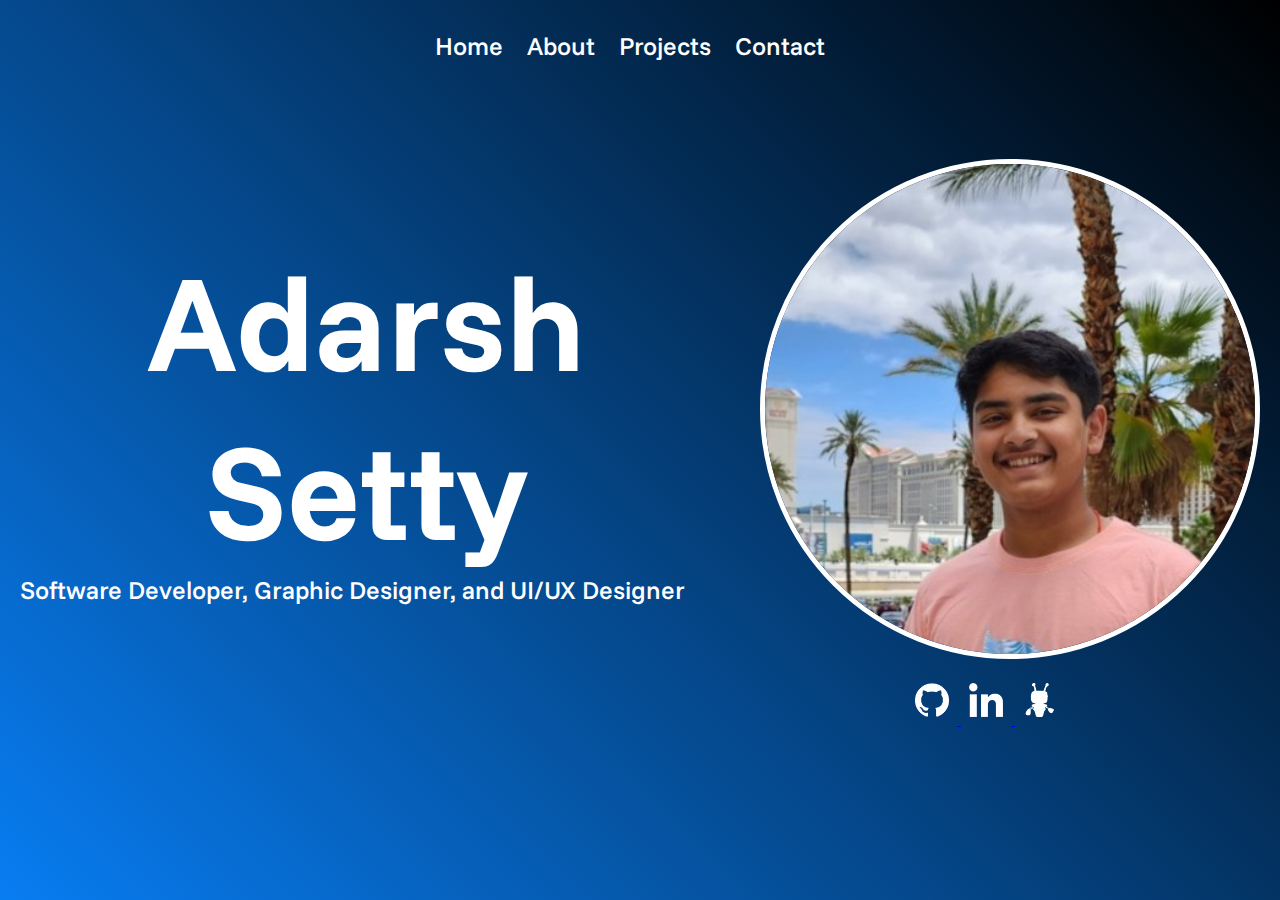
<file: index.html>
<!DOCTYPE html>
<html lang="en">
<head>
    <meta charset="UTF-8">
    <meta name="viewport" content="width=device-width, initial-scale=1.0">
    <title>Adarsh's Portfolio</title>
    <link rel="stylesheet" href="homepage.css">
    <link rel="preconnect" href="https://fonts.googleapis.com">
    <link rel="preconnect" href="https://fonts.gstatic.com" crossorigin>
    <link href="https://fonts.googleapis.com/css2?family=Funnel+Sans:ital,wght@0,300..800;1,300..800&family=JetBrains+Mono:ital,wght@0,100..800;1,100..800&family=Manrope:wght@200..800&family=Open+Sans:ital,wght@0,300..800;1,300..800&display=swap" rel="stylesheet">
</head>
<body>
    <header id="header">
        <nav>
            <ul>
                <li><a href="index.html"><h3>Home</h3></a></li>
                <li><a href="about.html"><h3>About</h3></a></li>
                <li><a href="projects.html"><h3>Projects</h3></a></li>
                <li><a href="contact.html"><h3>Contact</h3></a></li>
            </ul>
        </nav>
    </header>
    

    <main>
        <div id="maincontent">
            <div id="maintextext">
                <h1>Adarsh Setty</h1>
                <h3>Software Developer, Graphic Designer, and UI/UX Designer</h3>
            </div>
            <div id="images">
                <img src="image.png" alt="Adarsh Profile Picture" id="pfp">
                <div id="social-links"> 
                    <a href="https://github.com/AAsteriskz7">
                        <img src="images/icons/pngegg.png" alt="Github Icon" id="icon">
                    </a>
                    <a href="https://www.linkedin.com/in/adarshsetty/">
                        <img src="images/icons/linkedin.png" alt="LinkedIn Icon" id="icon">
                    </a>
                    <a href="https://coddy.tech/user/0HwpedD3QYe3qteLbiYfKMKgGgs1">
                        <img src="images/icons/coddylogo.png" alt="Coddy.tech Icon" id="icon">
                    </a>
                    <!-- <a href="https://www.freecodecamp.org/AAsteriskz">
                        <img src="images/icons/fcclogo.png" alt="Free Code Camp Icon" id="icon">
                    </a>     -->
                </div>
            </div>
        </div>        
    </main>
</body>
</html>
</file>
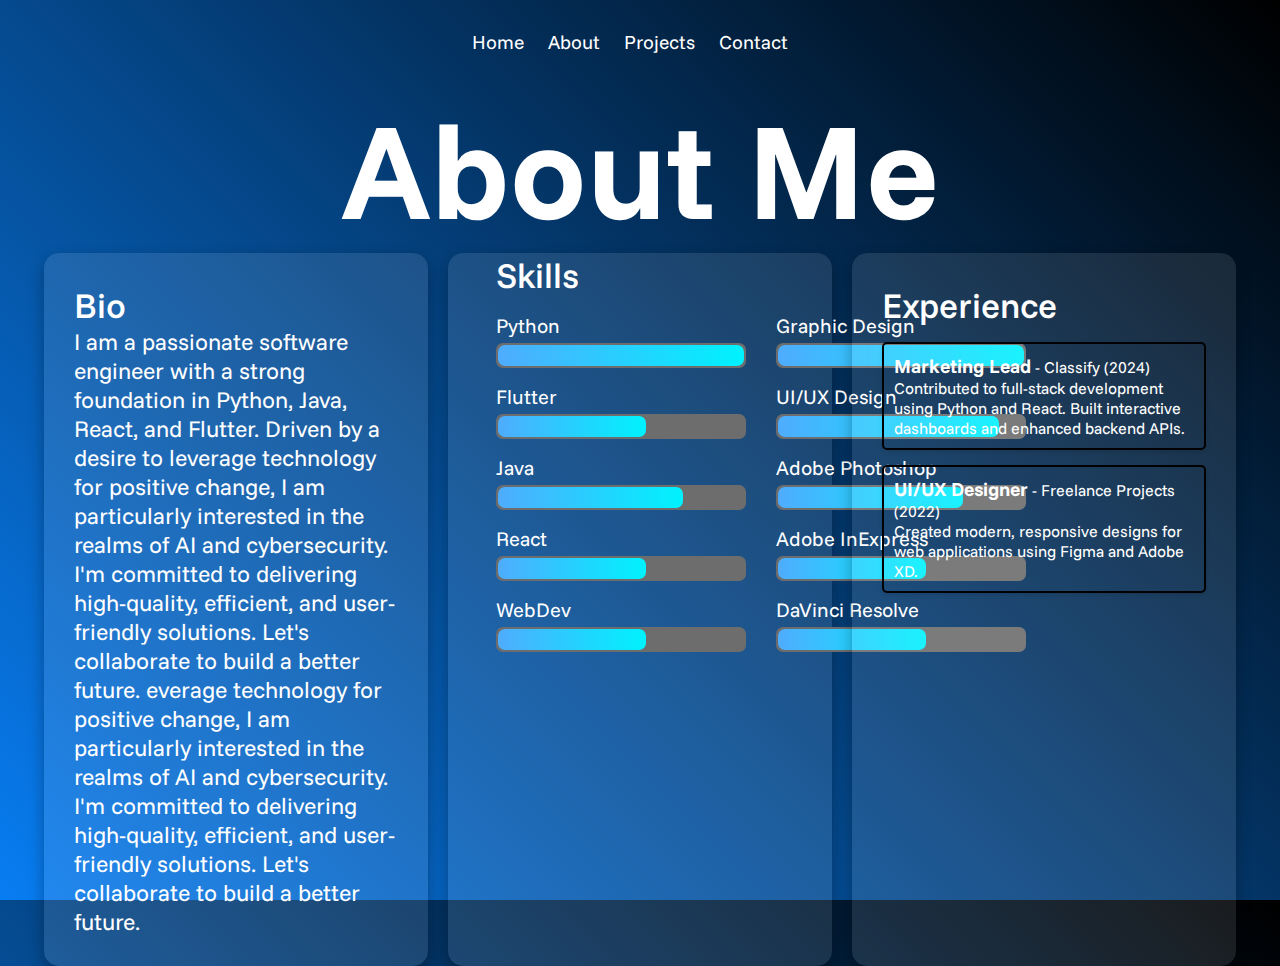
<file: about.html>
<!DOCTYPE html>
<html lang="en">
<head>
    <meta charset="UTF-8">
    <meta name="viewport" content="width=device-width, initial-scale=1.0">
    <title>Adarsh's Portfolio - About</title>
    <link rel="stylesheet" href="aboutpage.css">
    <link rel="preconnect" href="https://fonts.googleapis.com">
    <link rel="preconnect" href="https://fonts.gstatic.com" crossorigin>
    <link href="https://fonts.googleapis.com/css2?family=Funnel+Sans:ital,wght@0,300..800;1,300..800&family=JetBrains+Mono:ital,wght@0,100..800;1,100..800&family=Manrope:wght@200..800&family=Open+Sans:ital,wght@0,300..800;1,300..800&display=swap" rel="stylesheet">
</head>
<body>
  <header id="header">
    <nav>
      <ul>
        <li><a href="index.html">Home</a></li>
        <li><a href="about.html">About</a></li>
        <li><a href="projects.html">Projects</a></li>
        <li><a href="contact.html">Contact</a></li>
      </ul>
    </nav>
  </header>
  <h1>About Me</h1>
  <main>
    <div id="div1">
      <div id="bio" >
        <h3>Bio</h3>
          <p id="biotext">
            I am a passionate software engineer with a strong foundation in Python, Java, React, and Flutter.  
            Driven by a desire to leverage technology for positive change, I am particularly interested in the realms of AI and cybersecurity.  
            I'm committed to delivering high-quality, efficient, and user-friendly solutions.  
            Let's collaborate to build a better future. everage technology for positive change, I am particularly interested in the realms of AI and cybersecurity.  
            I'm committed to delivering high-quality, efficient, and user-friendly solutions.  
            Let's collaborate to build a better future.
          </p>
      </div>
    </div>

    <div id = "div2">
      <h3>Skills</h3>
      <div id = allskills>
        <div class = "sdiv">
          <ul id="skillsList">
            <li>
              <span>Python</span>
              <div class="progress-bar">
                <div class="progress-bar-fill" style="width: 100%;"></div>
              </div>
            </li>
            <li>
              <span>Flutter</span>
              <div class="progress-bar">
                <div class="progress-bar-fill" style="width: 60%;"></div>
              </div>
            </li>
            <li>
              <span>Java</span>
              <div class="progress-bar">
                <div class="progress-bar-fill" style="width: 75%;"></div>
              </div>
            </li>
            <li>
              <span>React</span>
              <div class="progress-bar">
                <div class="progress-bar-fill" style="width: 60%;"></div>
              </div>
            </li>
            <li>
              <span>WebDev</span>
              <div class="progress-bar">
                <div class="progress-bar-fill" style="width: 60%;"></div>
              </div>
            </li>
          </ul>
        </div>

        <div class = "sdiv">
          <ul id="skillsList">
            <li>
              <span>Graphic Design</span>
              <div class="progress-bar">
                <div class="progress-bar-fill" style= "width: 100%;"></div>
              </div>
            </li>
            <li>
              <span>UI/UX Design</span>
              <div class="progress-bar">
                <div class="progress-bar-fill" style="width: 90%;"></div>
              </div>
            </li>
            <li>
              <span>Adobe Photoshop</span>
              <div class="progress-bar">
                <div class="progress-bar-fill" style="width: 75%;"></div>
              </div>
            </li>
            <li>
              <span>Adobe InExpress </span>
              <div class="progress-bar">
                <div class="progress-bar-fill" style="width: 60%;"></div>
              </div>
            </li>
            <li>
              <span>DaVinci Resolve</span>
              <div class="progress-bar">
                <div class="progress-bar-fill" style="width: 60%;"></div>
              </div>
            </li>
          </ul>
        </div>
      </div>
    </div>

    <div id="div3">
      <h3>Experience</h3>
      <ul id= 'experiencelist'>
          <li>
              <strong>Marketing Lead</strong> - Classify (2024)<br>
              Contributed to full-stack development using Python and React. Built interactive dashboards and enhanced backend APIs.
          </li>
          <li>
              <strong>UI/UX Designer</strong> - Freelance Projects (2022)<br>
              Created modern, responsive designs for web applications using Figma and Adobe XD.
          </li>
      </ul>
    </div>
  </main>
</body>
</html>
</file>
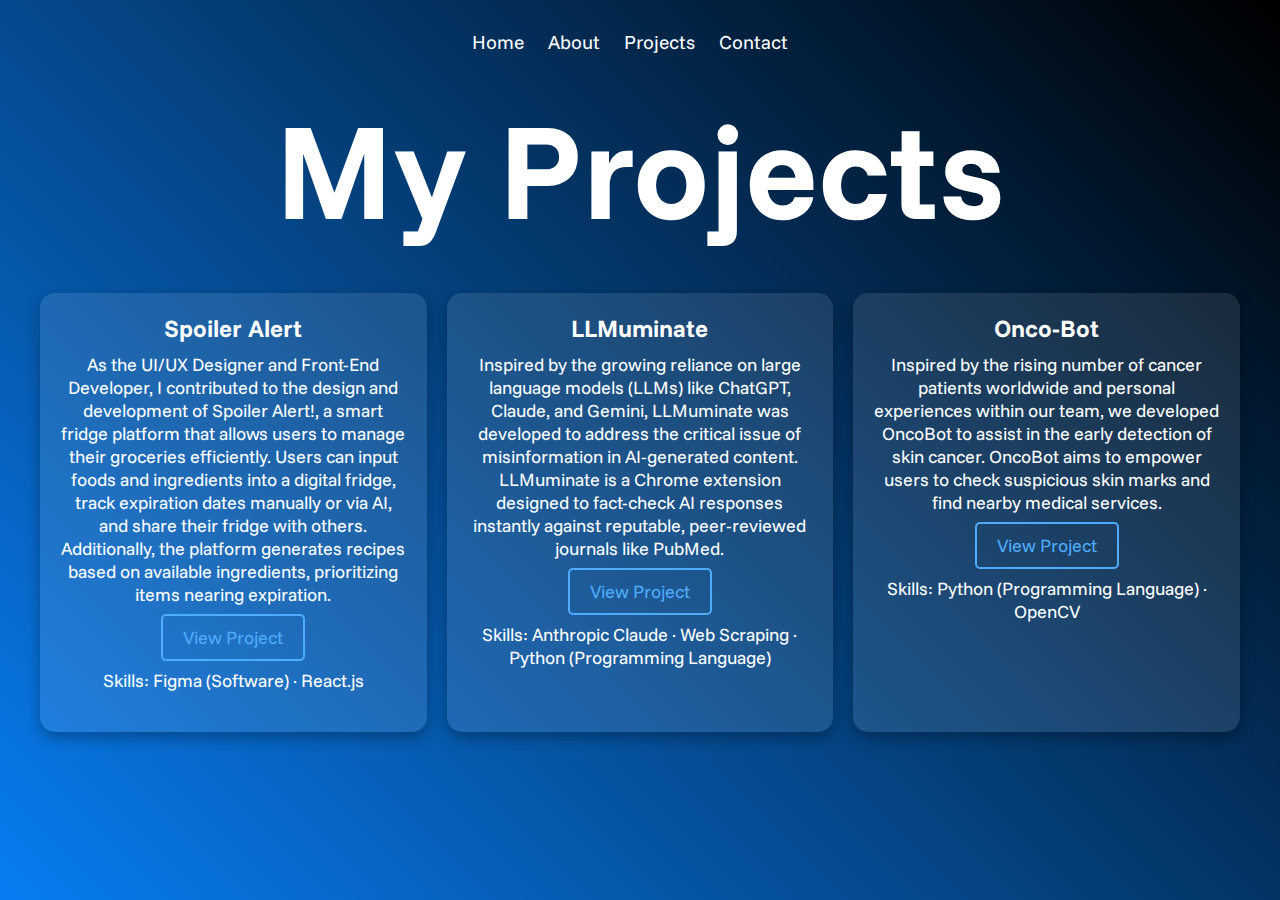
<file: projects.html>
<!DOCTYPE html>
<html lang="en">
<head>
    <meta charset="UTF-8">
    <meta name="viewport" content="width=device-width, initial-scale=1.0">
    <title>Adarsh's Portfolio - Projects</title>
    <link rel="stylesheet" href="projects.css">
    <link rel="preconnect" href="https://fonts.googleapis.com">
    <link rel="preconnect" href="https://fonts.gstatic.com" crossorigin>
    <link href="https://fonts.googleapis.com/css2?family=Funnel+Sans:ital,wght@0,300..800;1,300..800&family=JetBrains+Mono:ital,wght@0,100..800;1,100..800&family=Manrope:wght@200..800&family=Open+Sans:ital,wght@0,300..800;1,300..800&display=swap" rel="stylesheet">
    <link rel="stylesheet" href="https://fonts.googleapis.com/css2?family=Material+Symbols+Outlined:opsz,wght,FILL,GRAD@20..48,100..700,0..1,-50..200"/>
</head>
<body>
    <header id="header">
        <nav>
          <ul>
            <li><a href="index.html">Home</a></li>
            <li><a href="about.html">About</a></li>
            <li><a href="projects.html">Projects</a></li>
            <li><a href="contact.html">Contact</a></li>
          </ul>
        </nav>
      </header>
    <h1>My Projects</h1>
    <main>
        <div class="projects-grid">
            <div class="project-card">
                <h3>Spoiler Alert</h3>
                <p>As the UI/UX Designer and Front-End Developer, I contributed to the design and development of Spoiler Alert!, a smart fridge platform that allows users to manage their groceries efficiently. Users can input foods and ingredients into a digital fridge, track expiration dates manually or via AI, and share their fridge with others. Additionally, the platform generates recipes based on available ingredients, prioritizing items nearing expiration.</p>
                <a href="https://github.com/EthanLi1360/spoiler_alert/tree/main" class="project-link">View Project</a>
                <p class="skills">Skills: Figma (Software) · React.js</p>
            </div>
            <div class="project-card">
                <h3>LLMuminate</h3>
                <p>Inspired by the growing reliance on large language models (LLMs) like ChatGPT, Claude, and Gemini, LLMuminate was developed to address the critical issue of misinformation in AI-generated content. LLMuminate is a Chrome extension designed to fact-check AI responses instantly against reputable, peer-reviewed journals like PubMed.</p>
                <a href="https://github.com/AAsteriskz7/LLMuminate.ai" class="project-link">View Project</a>
                <p class="skills">Skills: Anthropic Claude · Web Scraping · Python (Programming Language)</p>
            </div>
            <div class="project-card">
                <h3>Onco-Bot</h3>
                <p>Inspired by the rising number of cancer patients worldwide and personal experiences within our team, we developed OncoBot to assist in the early detection of skin cancer. OncoBot aims to empower users to check suspicious skin marks and find nearby medical services.</p>
                <a href="https://devpost.com/software/oncobot-qlkv0n" class="project-link">View Project</a>
                <p class="skills">Skills: Python (Programming Language) · OpenCV</p>
            </div>            
        </div>
    </main>
</body>
</html>
</file>
<file: homepage.css>
* {
  margin: 0;
  padding: 0;
  box-sizing: border-box;
  list-style: none;
  font-family: "Funnel Sans", serif;
}

.funnel-sans-pineapple {
  font-family: "Funnel Sans", sans-serif;
  font-optical-sizing: auto;
  font-weight: normal;
  font-style: normal;
}

body {
  width: 100vw;
  height: 100vh;
  margin: 0;
  padding: 0;
  background: linear-gradient(45deg, #087df2, #000000); 
  color: #fff;
}

#header {
  color:white;
  padding: 30px;
  display: flex;
  align-items: center;
  justify-content: center;
}

nav ul {
  color: inherit;
  list-style-type: none;
  margin: 0;
  padding: 0;
}

nav li {
  color: inherit;
  display: inline-block;
  margin-right: 20px;
}

nav a {
  color: inherit;
  text-decoration: none;
  font-size: 1.2rem; 
}

main {
  padding: 20px;
  align-items: center;
}

h1, h2, h3, p {
  color:white;
}

h1{
  text-align: center;
  font-size: 135px;
}

h2{
  font-size: 75px;
  padding-left: 3rem;
}

h3 {
  font-size: 25px;
  font-weight: 500;
}


#maincontent{
  display: flex;
  align-items: center;
  justify-content: center;
}

#images {
  display: flex;
  flex-direction: column;
  align-items: center;
  justify-content: center;
}

#pfp {
  border-radius: 50%;
  width: 500px;
  height: 500px;
  border: solid white 5px;
  margin-left: 3rem;
  margin-top: 3rem;
  margin-bottom:  1rem;
}

#icon {
  width: 50px;
  height: 50px;
  padding: 0.5rem;
}
</file>
<file: aboutpage.css>
* {
    margin: 0;
    padding: 0;
    box-sizing: border-box;
    list-style: none;
    font-family: "Funnel Sans", serif;
}

.funnel-sans-pineapple {
    font-family: "Funnel Sans", sans-serif;
    font-optical-sizing: auto;
    font-weight: normal;
    font-style: normal;
}

body {
    width: 100vw;
    height: 100vh;
    background: linear-gradient(45deg, #087df2, #000000); 
    color: #fff;
}

#header {
    color:white;
    padding: 30px;
    display: flex;
    align-items: center;
    justify-content: center;
}

nav ul {
    color: inherit;
    list-style-type: none;
    margin: 0;
    padding: 0;
}

nav li {
    color: inherit;
    display: inline-block;
    margin-right: 20px;
}

nav a {
    color: inherit;
    text-decoration: none;
    font-size: 1.2rem; 
}

main {
    display: flex;
    flex-direction: row;
    justify-content: center;
    gap: 20px;
}

h1, h2, h3, p {
    color:white;
}
  
h1{
    text-align: center;
    font-size: 135px;
}

h2{
    font-size: 75px;
    padding-left: 3rem;
}

h3 {
    font-size: 35px;
    font-weight: 500;
}

p {
    font-size: 23px;
}

#div1 {
    width: 30%;
    /* padding-left: 3rem; */
    display: flex;
}

#bio {
    background-color: rgba(255, 255, 255, 0.1);
    padding: 30px;
    border-radius: 15px;
    box-shadow: 0 6px 15px rgba(0, 0, 0, 0.3);
}



#div2 {
    width: 30%;
    padding-left: 3rem;
    background-color: rgba(255, 255, 255, 0.1);
    /* padding: 30px; */
    border-radius: 15px;
    box-shadow: 0 6px 15px rgba(0, 0, 0, 0.3);   
}

.progress-bar {
    width: 250px;
    height: 25px;
    background-color: #6d6d6d;
    border-radius: 7px;
    margin-top: 5px;
    border: solid #6d6d6d;
    border-width: 2px;
}

.progress-bar-fill {
    height: 100%;
    background: linear-gradient(90deg, #4facfe, #00f2fe);
    border-radius: 7px;
}

#skillsList li {
    padding-top: 1rem;
    font-size: 20px;    
}

#allskills {
    display: flex;
    align-items: center;
    flex-direction: row;
}

.sdiv {
    padding-right: 30px;
}

#div3 {
    width: 30%;
    background-color: rgba(255, 255, 255, 0.1);
    padding: 30px;
    border-radius: 15px;
    box-shadow: 0 6px 15px rgba(0, 0, 0, 0.3);
}

#experiencelist li {
    background-color: transparent;
    margin-bottom: 15px;
    margin-top: 15px;
    padding: 10px;
    border-radius: 5px; /* Rounded corners */
    color: #ffffff; /* Dark text color */
    box-shadow: 0 2px 4px rgba(0, 0, 0, 0.1); /* Subtle shadow */
    border: 2px solid black;
}

#experiencelist li strong {
    font-size: 1.2em; /* Slightly larger font for job titles */
    color: inherit; /* Different color for job titles */
}

#experiencelist li br {
    margin-bottom: 5px;
}

#experiencelist li:hover {
    background-color: #e0e0e038;
}
</file>
<file: projects.css>
* {
    margin: 0;
    padding: 0;
    box-sizing: border-box;
    list-style: none;
    font-family: "Funnel Sans", serif;
}

.funnel-sans-pineapple {
    font-family: "Funnel Sans", sans-serif;
    font-optical-sizing: auto;
    font-weight: normal;
    font-style: normal;
}

body {
    width: 100vw;
    height: 100vh;
    background: linear-gradient(45deg, #087df2, #000000); 
    color: #fff;
}

#header {
    color:white;
    padding: 30px;
    display: flex;
    align-items: center;
    justify-content: center;
}

nav ul {
    color: inherit;
    list-style-type: none;
    margin: 0;
    padding: 0;
}

nav li {
    color: inherit;
    display: inline-block;
    margin-right: 20px;
}

nav a {
    color: inherit;
    text-decoration: none;
    font-size: 1.2rem; 
}

nav a:hover {
    color: #fdd835;
}

h1, h2, h3, p {
    color: white;
    margin-bottom: 20px;
}

h1 {
    text-align: center;
    font-size: 135px;
}

h2 {
    font-size: 75px;
}

h3 {
    font-size: 25px;
}

main {
    display: flex;
    flex-direction: column;
    align-items: center;
    padding: 20px;
}

.projects-grid {
    display: grid;
    grid-template-columns: repeat(auto-fit, minmax(300px, 1fr));
    gap: 20px;
    width: 100%;
    max-width: 1200px;
}

.project-card {
    background-color: rgba(255, 255, 255, 0.1);
    padding: 20px;
    border-radius: 15px;
    box-shadow: 0 6px 15px rgba(0, 0, 0, 0.3);
    text-align: center;
}

.project-card h3 {
    font-size: 24px;
    margin-bottom: 10px;
}

.project-card p {
    font-size: 18px;
    margin-bottom: 20px;
}

.project-link {
    color: #4facfe;
    text-decoration: none;
    font-size: 18px;
    border: 2px solid #4facfe;
    padding: 10px 20px;
    border-radius: 5px;
    transition: background-color 0.3s ease, color 0.3s ease;
    margin-bottom: 20px; /* Added margin-bottom for spacing */
}

.project-link:hover {
    background-color: #4facfe;
    color: white;
}

.project-card .skills {
    margin-top: 20px; /* Added margin-top for spacing */
}

form {
    display: flex;
    flex-direction: column;
    width: 500px;
    background-color: rgba(255, 255, 255, 0.1);
    padding: 30px;
    border-radius: 10px;
    box-shadow: 0 6px 15px rgba(0, 0, 0, 0.5); 
    backdrop-filter: blur(10px); 
}

label {
    margin-bottom: 8px;
    font-size: 18px;
}

input, textarea {
    padding: 12px;
    margin-bottom: 20px;
    border: 1px solid #ddd;
    border-radius: 8px;
    font-size: 16px;
    color: #333;
}

textarea {
    resize: vertical;
    min-height: 120px;
}

button {
    padding: 15px;
    background-color: #fdd835;
    color: #000;
    border: none;
    border-radius: 8px;
    font-size: 18px;
    font-weight: bold;
    cursor: pointer;
    transition: background-color 0.3s ease;
}

button:hover {
    background-color: #fbc02d;
}
</file>
